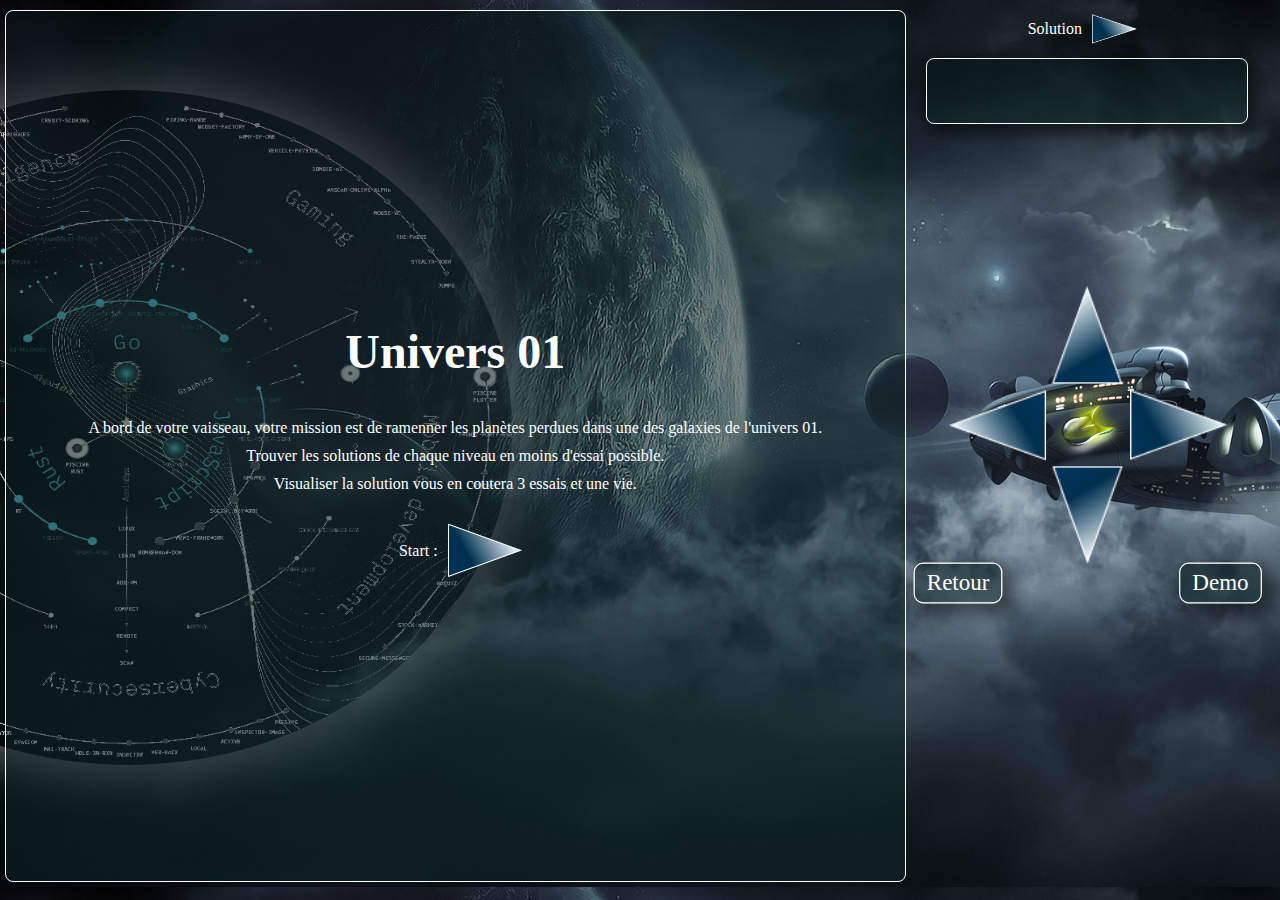
<file: index.html>
<!doctype html>
<html lang="fr">

<head>
    <meta charset="utf-8">
    <title>Univers 01</title>
    <link rel="icon" type="image/png" href="./static/icn/icn-STS.png"/>
    <link rel="stylesheet" href="./static/css/style.css">
</head>

<body>    
    <main>
        <img id="galaxy01" src="./static/img/Galaxy01.png">
        <div id="gamespace" class="gamespace">   
            <div class="vertical center">
                <h1>Univers 01</h1>
                <div id="narration">
                    <p>A bord de votre vaisseau, votre mission est de ramenner les planètes perdues dans une des galaxies de l'univers 01.</p>
                    <p>Trouver les solutions de chaque niveau en moins d'essai possible.</p>
                    <p>Visualiser la solution vous en coutera 3 essais et une vie.</p>
                </div>
                
                <div id="instructionClavier" class="vertical">
                    <p>Utilisez les flèches du clavier pour déplacer votre vaisseau. (gauche, droite, haut, bas)</p>
                    <p>"N" (Nouvelle partie) : pour Relancer une Nouvelle partie</p>
                    <p>"R" (Restart) : pour Refraire un autre essai</p>
                    <p>"S" (Solution) : pour visualiser la solution. Une solution visualisée compte pour 3 essais et une vie en moins</p>
                    <p>"Enter" : Commencer à jouer</p>
                </div>

                <div id="commencer" class="horizontal center">
                    <p>Start : </p>
                    <img id="start" src="./static/icn/icn-play.png" alt="Commencer à jouer">
                </div>
                
            </div>
        </div>

        <div id="board">
            <div id="infoBoard" class="verticale">
                <div class="horizontal center">
                    <p>Solution</p>
                    <img id="playSeq" src="./static/icn/icn-play.png" alt="play sequence solution">
                </div>

                <div id="resultLevel" class="vertical"></div>
            </div>

            <div id="cmdBox">
                <div class="center">
                    <img id="cmdHaut" class="cmd" src="./static/icn/icn-play.png">
                </div>
                <div class="center" >
                    <img id="cmdGauche" class="cmd" src="./static/icn/icn-retour.png">
                    <div id="vie">
                        <p id="nbLife"></p>
                    </div>
                    <img id="cmdDroite" class="cmd" src="./static/icn/icn-play.png">
                </div>
                <div class="center" >
                    <img id="cmdBas" class="cmd" src="./static/icn/icn-retour.png">
                </div>
            </div>
            <div id="cmdRD" class="horizontal between">
                <div id="cmdRestart">Retour</div>
                <div id="cmdDemo">Demo</div>
            </div>
        </div>
    </main>
    
    <!-- Pied de page -->
    <footer>
        <p>Zone 01 - Tony Quedeville :</p>
        <p>18/02/2023</p>
        <a href="https://github.com/TonyQuedeville/Univers01" class="infobulle anim" target="_blank" aria-label="GitHub: Univers 01" alt="Lien vers le projet Github Univers 01">
            <div class="logo">
                <img src="./static/icn/icn-STS-blanc.png" width="25" height="25" alt="Logo STS">
            </div>
        </a>
    </footer>
    <!----> 

    <!-- PreloadPlanettes -->
    <div id="loadingpage" class="center">
        <h1>Univers 01 Loading ... </h1>
        <img id="loadingLogo" src="./static/icn/icn-STS-blanc.png" width="50" height="50" alt="Logo STS">
    </div>
    <script src="./loading.js"></script><!-- load planet AFTER load menu -->
    <img src="./static/img/planet1.png" style="display: none;">
    <img src="./static/img/planet2.png" style="display: none;">
    <img src="./static/img/planet3.png" style="display: none;">
    <img src="./static/img/planet4.png" style="display: none;">
    <img src="./static/img/planet5.png" style="display: none;">
    <img src="./static/img/planet6.png" style="display: none;">
    <!----> 
    
    <!-- Script JS -->            
    <script src="./timer.js"></script>                
    <script src="./levels.js"></script>                
    <script src="./classes.js"></script>                
    <script src="./univers01.js"></script>         
    <!--
    --> 
</body>
    
</html>
</file>
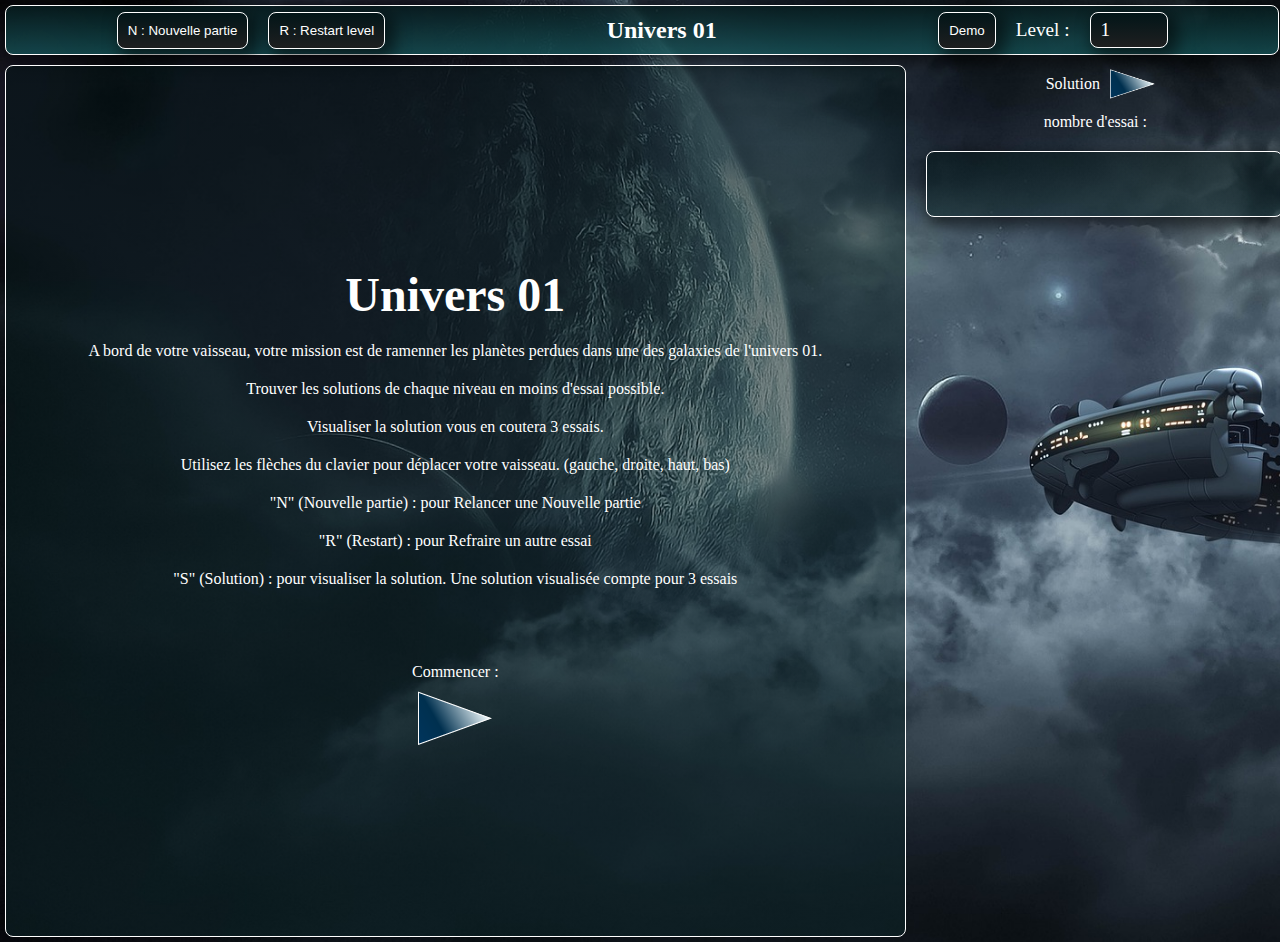
<file: template/index.html>
<!doctype html>
<html lang="fr">

<head>
    <meta charset="utf-8">
    <title>Univers 01</title>
    <link rel="icon" type="image/png" href="../static/icn/icn-STS.png"/>
    <link rel="stylesheet" href="../static/css/style.css">
</head>

<body>
    <!-- Entête -->
    <nav>
        <div class="horizontal center">
            <button id="newPart">N : Nouvelle partie</button>
            <button id="restartLevel">R : Restart level</button>
        </div>
        <div class="horizontal center">
            <h3 >Univers 01</h3>
        </div>
        <div class="horizontal center">
            <button id="playDemo">Demo</button>
            <label >Level :</label>
            <input type="number" id="selectLevel" min="1" max="26" value="1">
        </div>
    </nav>  
    <!----> 

    <main>
        <div id="gamespace" class="gamespace">       
            <div id="narration">
                <div class="title vertical">
                    <h1> Univers 01 </h1>
                    <p>A bord de votre vaisseau, votre mission est de ramenner les planètes perdues dans une des galaxies de l'univers 01.</p>
                    <p>Trouver les solutions de chaque niveau en moins d'essai possible.</p>
                    <p>Visualiser la solution vous en coutera 3 essais.</p>
                    <p>Utilisez les flèches du clavier pour déplacer votre vaisseau. (gauche, droite, haut, bas)</p>
                    <p>"N" (Nouvelle partie) : pour Relancer une Nouvelle partie</p>
                    <p>"R" (Restart) : pour Refraire un autre essai</p>
                    <p>"S" (Solution) : pour visualiser la solution. Une solution visualisée compte pour 3 essais</p>
                    <br>
                    <p>Commencer :</p>
                    <img id="start" src="../static/icn/icn-play.png" alt="Commencer à jouer">
                </div>
            </div>
        </div>

        <div id="board">
            <div class="horizontal center">
                <p>Solution</p>
                <img id="playSeq" src="../static/icn/icn-play.png" alt="play sequence solution">
            </div>
            
            <div class="horizontal center">
                <p >nombre d'essai :</p>
                <p id="nbEssaiLevel"></p>
            </div>

            <div id="resultLevel" class="vertical"></div>
        </div>
    </main>
    
    <!-- Pied de page -->
    <footer>
        <p>Zone 01 - Tony Quedeville :</p>
        <p>18/02/2023</p>
        <a href="" class="infobulle anim" target="_blank" aria-label="GitHub: Think-Idea" alt="Lien vers le projet Git Think-Idea">
            <div class="logo">
                <img src="../static/icn/icn-STS-blanc.png" width="25" height="25" alt="Logo STS">
            </div>
        </a>
    </footer>
    <!----> 

    <!-- Script JS -->  
    <script src="../static/js/levels.js"></script>                
    <script src="../static/js/classes.js"></script>                
    <script src="../static/js/univers01.js"></script>         
    <!--
    --> 
</body>

</html>
</file>
<file: static/css/style.css>
@charset "UTF-8";
/*  Tony Quedeville : tquedevi
 *  Zone01: Projet Univers 01
 *  20-02-2023
 *  */
/* Utils (variables, mixin, fonction, %placeholder pour extend) */
/*  Tony Quedeville : tquedevi
 *  Zone01: Projet Univers 01
 *  20-02-2023
 *  */
/*import "sass/Utils/_fonctions.sass"*/
/*  Tony Quedeville : tquedevi
 *  Zone01: Projet Univers 01
 *  20-02-2023
 *  */
/*import "sass/Utils/_placeholders.sass"*/
/* Thèmes */
/* Vendors (bootsrtap, jquery, ...) */
/* Base (police, norme, box-sizing, ...) */
/*  Tony Quedeville : tquedevi
 *  Zone01: Projet Univers 01
 *  20-02-2023
 *  */
html, body {
  width: 100%;
  margin: 0px;
  background: linear-gradient(0deg, rgba(13, 40, 44, 0.5) 0%, rgba(3, 21, 22, 0.5) 100%);
  background: url("../img/spaceship.jpg");
  background-size: cover;
  overflow: hidden;
}
@media screen and (max-width: 1280px) and (orientation: landscape) {
  html, body {
    overflow: auto;
  }
}
@media screen and (orientation: portrait) {
  html, body {
    overflow: auto;
  }
}

#galaxy01 {
  position: absolute;
  left: -20%;
  top: 10%;
  border-radius: 50%;
  box-shadow: 0px 0px 50px 10px rgba(255, 255, 255, 0.4745098039);
  width: 60%;
  height: 75%;
  opacity: 0.8;
  -webkit-animation: galaxy-rotate 200s linear infinite;
          animation: galaxy-rotate 200s linear infinite;
}

#loadingpage {
  position: absolute;
  left: 0;
  top: 0;
  width: 100vw;
  height: 100vh;
  background: black;
  z-index: 999;
}

#loadingLogo {
  margin: 20px;
  -webkit-animation: planete-rotate 2s linear infinite;
          animation: planete-rotate 2s linear infinite;
}

h1, h2, h3, h4, h5, h6, label, p, a {
  font-family: Bookman Old Style;
  text-shadow: 0.5rem, 0.5rem, rgb(0, 0, 0);
  color: rgb(255, 255, 255);
  margin: 10px;
}

h1 {
  font-size: 3rem;
}

h2 {
  font-size: 2rem;
}

h3 {
  font-size: 1.5rem;
}

h4, input, label {
  font-size: 1.2rem;
}

h5, p, a {
  font-size: 1rem;
}

h6 {
  font-size: 0.7rem;
}

@media screen and (orientation: portrait) {
  p {
    font-size: 2rem;
  }
}

/* Layout (header, footer, main, ...) */
/*  Tony Quedeville : tquedevi
 *  Zone01: Projet Univers 01
 *  20-02-2023
 *  */
nav {
  width: 99.4%;
  max-height: 75px;
  margin: 5px 5px;
  background: linear-gradient(0deg, rgba(19, 79, 83, 0.8) 0%, rgba(6, 29, 31, 0.8) 100%);
  box-shadow: 6px 6px 15px 4px rgba(0, 0, 0, 0.5);
  border: 1px solid rgb(255, 255, 255);
  border-radius: 0.5rem;
  display: flex;
  justify-content: space-around;
  align-items: center;
  color: rgb(255, 255, 255);
  height: 48px;
}

footer {
  width: 99.4%;
  max-height: 75px;
  margin: 5px 5px;
  background: linear-gradient(0deg, rgba(19, 79, 83, 0.8) 0%, rgba(6, 29, 31, 0.8) 100%);
  box-shadow: 6px 6px 15px 4px rgba(0, 0, 0, 0.5);
  border: 1px solid rgb(255, 255, 255);
  border-radius: 0.5rem;
  display: flex;
  justify-content: space-around;
  align-items: center;
  color: rgb(255, 255, 255);
  height: 48px;
}
@media screen and (max-width: 1280px) and (orientation: landscape) {
  footer {
    display: none;
  }
}

main {
  display: flex;
  width: 100%;
  justify-content: center;
}
@media screen and (max-width: 1280px) and (orientation: landscape) {
  main {
    margin-top: 5px;
    flex-direction: row;
    width: 100%;
    height: 98vh;
  }
}
@media screen and (orientation: portrait) {
  main {
    flex-direction: column;
    height: 97vh;
  }
}

.title {
  font-size: 3rem;
  color: rgb(255, 255, 255);
  width: 40wv;
  display: flex;
  justify-content: center;
  align-items: center;
}

.vertical {
  flex-direction: column;
}

.horizontal {
  display: flex;
  flex-direction: row;
}

.center {
  display: flex;
  justify-content: center;
  align-items: center;
}

.between {
  display: flex;
  justify-content: space-between;
  align-items: center;
}

.icn {
  box-shadow: 6px 6px 15px 4px rgba(0, 0, 0, 0.5);
}
.icn:hover {
  box-shadow: 0px 0px 15px 5px rgba(255, 255, 255, 0.4);
  cursor: pointer;
}

.infobulle {
  position: relative;
  cursor: help;
}
.infobulle:hover::after, .infobulle:focus::after {
  content: attr(aria-label);
  position: absolute;
  align-items: left;
  top: 1.5em;
  left: 100%;
  white-space: nowrap;
  z-index: 1;
  padding: 5px;
  background: linear-gradient(0deg, rgb(4, 30, 31) 0%, rgb(5, 46, 56) 100%);
  border-radius: 0.5rem;
  box-shadow: 0px 0px 15px 5px rgba(255, 255, 255, 0.4);
  color: rgb(255, 255, 255);
}

.logo {
  width: 35px;
  height: 35px;
  background: linear-gradient(0deg, rgb(4, 30, 31) 0%, rgb(5, 46, 56) 100%);
  box-shadow: 6px 6px 15px 4px rgba(0, 0, 0, 0.5);
  border-radius: 0.5rem;
  margin: 10px;
  display: flex;
  align-items: center;
  justify-content: space-around;
  align-content: center;
}

.anim {
  transition: transform 0.4s ease;
  transform: scale(0.8);
}
.anim:hover {
  transform: scale(0.9) rotate(2deg);
}

button {
  display: flex;
  justify-content: center;
  align-items: center;
  color: rgb(255, 255, 255);
  margin: 10px 10px;
  padding: 10px 10px;
  background: linear-gradient(0deg, #1e1f20 0%, #021518 100%);
  box-shadow: 6px 6px 15px 4px rgba(0, 0, 0, 0.5);
  border: 1px solid rgb(255, 255, 255);
  border-radius: 0.5rem;
}
button:hover {
  background: linear-gradient(0deg, rgb(27, 80, 82) 0%, rgb(8, 39, 41) 100%);
  box-shadow: 0px 0px 15px 5px rgba(255, 255, 255, 0.4);
  cursor: pointer;
}
button:disabled {
  color: rgb(255, 255, 255);
}

select {
  display: flex;
  justify-content: center;
  align-items: center;
  color: rgb(255, 255, 255);
  margin: 10px 10px;
  padding: 10px 10px;
  background: linear-gradient(0deg, #1e1f20 0%, #021518 100%);
  box-shadow: 6px 6px 15px 4px rgba(0, 0, 0, 0.5);
  border: 1px solid rgb(255, 255, 255);
  border-radius: 0.5rem;
  font-size: 1.2rem;
  color: black;
}
select:hover {
  background: linear-gradient(0deg, rgb(27, 80, 82) 0%, rgb(8, 39, 41) 100%);
  box-shadow: 0px 0px 15px 5px rgba(255, 255, 255, 0.4);
  cursor: pointer;
}

input {
  width: 100%;
  height: 30px;
  margin: 10px 10px;
  background: linear-gradient(0deg, #1e1f20 0%, #021518 100%);
  box-shadow: 6px 6px 15px 4px rgba(0, 0, 0, 0.5);
  border: 1px solid rgb(255, 255, 255);
  border-radius: 0.5rem;
  font-family: Bookman Old Style;
  padding-left: 10px;
}
input:hover {
  background: linear-gradient(0deg, rgb(27, 80, 82) 0%, rgb(8, 39, 41) 100%);
  box-shadow: 0px 0px 15px 5px rgba(255, 255, 255, 0.4);
  cursor: pointer;
}

input[type=number] {
  width: 4rem;
  height: 2rem;
  color: rgb(255, 255, 255);
}

.number {
  width: 60px;
  color: rgb(255, 255, 255);
}

.checkbox {
  width: 11vw;
  height: 35px;
  background: linear-gradient(0deg, rgb(4, 30, 31) 0%, rgb(5, 46, 56) 100%);
  box-shadow: 6px 6px 15px 4px rgba(0, 0, 0, 0.5);
  border-radius: 0.5rem;
  margin: 5px;
  display: flex;
  align-items: center;
  justify-content: space-around;
  align-content: center;
  color: rgb(55, 73, 2);
}
.checkbox:hover {
  box-shadow: 0px 0px 15px 5px rgba(255, 255, 255, 0.4);
  cursor: pointer;
}

.checked {
  color: rgb(255, 255, 255);
}

/*  Tony Quedeville : tquedevi
 *  Zone01: Projet Univers 01
 *  20-02-2023
 *  */
#narration {
  max-width: 80vw;
  margin: 20px;
  text-align: center;
}
#narration h4 {
  color: rgb(194, 197, 24);
}

.gamespace {
  margin: 5px 5px;
  border: 1px solid rgb(255, 255, 255);
  border-radius: 0.5rem;
  background: linear-gradient(0deg, rgba(13, 40, 44, 0.5) 0%, rgba(3, 21, 22, 0.5) 100%);
}

#gamespace {
  z-index: 1;
  display: flex;
  align-items: center;
  justify-content: center;
  color: rgb(99, 185, 196);
  font-size: 3rem;
  width: 100%;
  height: 93vh;
  touch-action: manipulation;
}
@media screen and (max-width: 1280px) and (orientation: landscape) {
  #gamespace {
    height: auto;
  }
}
@media screen and (orientation: portrait) {
  #gamespace {
    width: 99vw;
    height: 25vh;
    padding-top: 100px;
    padding-bottom: 100px;
  }
  #gamespace #portrait-warning {
    display: flex;
  }
}

#grille {
  display: flex;
  align-items: top;
  justify-content: center;
  color: rgb(99, 185, 196);
  font-size: 0.7rem;
  position: relative;
  box-shadow: 0px 0px 5px 1px #76e6e6;
  border-radius: 0.5rem;
  background: linear-gradient(0deg, rgba(13, 40, 44, 0.5) 0%, rgba(3, 21, 22, 0.5) 100%);
}

@media screen and (max-width: 1280px) {
  #instructionClavier {
    display: none;
  }
}
.refcase {
  position: absolute;
  left: auto;
  top: auto;
  display: flex;
  align-items: center;
  justify-content: center;
  box-shadow: 6px 6px 15px 4px rgba(0, 0, 0, 0.5);
  border-radius: 0.5rem;
}

.case {
  position: absolute;
  left: auto;
  top: auto;
  border-radius: 10px;
  display: flex;
  justify-content: center;
  align-items: center;
}

#timer, #numLevel {
  translate: 0 -5px;
  height: -webkit-fit-content;
  height: -moz-fit-content;
  height: fit-content;
  font-size: 1rem;
  color: rgb(99, 185, 196);
  padding: 1px 10px;
  background: linear-gradient(0deg, rgba(0, 0, 0, 0.829) 50%, rgba(43, 42, 42, 0.308) 100%);
  border-radius: 10px;
  box-shadow: 0px 0px 5px 1px #76e6e6;
}

.B {
  border-radius: 10px;
  box-shadow: 0px 0px 5px 1px #76e6e6;
  background: linear-gradient(0deg, rgba(0, 0, 0, 0.829) 50%, rgba(43, 42, 42, 0.308) 100%);
  background-size: 100%;
  background-position: 50% 47%;
  opacity: 0.5;
  scale: 0.9;
}

@-webkit-keyframes galaxy-rotate {
  0% {
    transform: rotate(0deg);
  }
  100% {
    transform: rotate(360deg);
  }
}

@keyframes galaxy-rotate {
  0% {
    transform: rotate(0deg);
  }
  100% {
    transform: rotate(360deg);
  }
}
.P {
  box-shadow: 0px 0px 5px 1px #76e6e6;
  border-radius: 50%;
  scale: 0.9;
}
.P img {
  width: 100%;
  height: 100%;
  border-radius: 50%;
  -webkit-animation: galaxy-rotate 30s linear infinite;
          animation: galaxy-rotate 30s linear infinite;
}

.PE {
  box-shadow: 0px 0px 50px 10px rgba(255, 255, 255, 0.4745098039);
  border-radius: 50%;
}
.PE img {
  width: 100%;
  height: 100%;
  border-radius: 50%;
  -webkit-animation: galaxy-rotate 30s linear infinite;
          animation: galaxy-rotate 30s linear infinite;
}

@-webkit-keyframes planete-rotate {
  0% {
    transform: rotate(0deg);
  }
  100% {
    transform: rotate(-360deg);
  }
}

@keyframes planete-rotate {
  0% {
    transform: rotate(0deg);
  }
  100% {
    transform: rotate(-360deg);
  }
}
.E {
  z-index: 1;
  overflow: hidden;
  box-shadow: 6px 6px 15px 4px rgba(0, 0, 0, 0.5);
  border-radius: 50%;
  transition: 250ms;
  transform: translate(0, 0);
  scale: 0.7;
}
.E img {
  width: 110%;
  height: 110%;
  border-radius: 50%;
  -webkit-animation: planete-rotate 20s linear infinite;
          animation: planete-rotate 20s linear infinite;
}

.F {
  z-index: 2;
  background: url("../img/starship.png");
  background-size: 130%;
  background-repeat: no-repeat;
  background-position: center;
  transition: 250ms;
  transform: rotate(0deg) translate(0, 0);
  scale: 1;
}

/*  Tony Quedeville : tquedevi
 *  Zone01: Projet Univers 01
 *  20-02-2023
 *  */
#board {
  margin: 5px 5px;
  height: 93vh;
  width: 15vw;
  touch-action: manipulation;
}
@media screen and (max-width: 1280px) and (orientation: landscape) {
  #board {
    width: 40vw;
    height: auto;
  }
}
@media screen and (orientation: portrait) {
  #board {
    width: 99vw;
    height: 70vh;
    display: flex;
    flex-direction: column;
    align-items: center;
    justify-content: center;
  }
}

@media screen and (orientation: landscape) {
  #infoBoard {
    max-width: 90%;
    min-height: 61%;
  }
}
@media screen and (max-width: 1280px) and (orientation: landscape) {
  #infoBoard {
    min-height: 31%;
  }
}
@media screen and (orientation: portrait) {
  #infoBoard {
    width: 35%;
  }
}

#cmdBox {
  touch-action: manipulation;
  margin-top: 30px;
  position: relative;
}
@media screen and (max-width: 1280px) and (orientation: landscape) {
  #cmdBox {
    margin-left: 10px;
    max-width: 90%;
    transform: scale(1.2);
  }
}
@media screen and (orientation: portrait) {
  #cmdBox {
    width: 25%;
    height: -webkit-fit-content;
    height: -moz-fit-content;
    height: fit-content;
    transform: scale(3);
    margin-top: 25%;
    margin-bottom: 15%;
  }
}

@media screen and (orientation: portrait) {
  #cmdRD {
    width: 40%;
    height: -webkit-fit-content;
    height: -moz-fit-content;
    height: fit-content;
    transform: scale(2);
    margin-bottom: 15%;
  }
}

#vie {
  width: 70px;
  height: 70px;
  background: url("../img/starship.png");
  background-size: 110%;
  background-position: center;
}

@media screen and (orientation: portrait) {
  #nbLife {
    font-size: 1.2rem;
  }
}

#scoreboard {
  width: 22vw;
  margin: 5px 5px;
  display: flex;
  align-items: center;
  flex-direction: column;
}

.result {
  width: 100%;
}

@media screen and (max-width: 1280px) and (orientation: landscape) {
  #nbEssaiLevel {
    display: none;
  }
}

#resultLevel {
  width: 99%;
  height: 20vh;
  overflow: auto;
  background: linear-gradient(0deg, rgba(13, 40, 44, 0.5) 0%, rgba(3, 21, 22, 0.5) 100%);
  box-shadow: 6px 6px 15px 4px rgba(0, 0, 0, 0.5);
  border: 1px solid rgb(255, 255, 255);
  border-radius: 0.5rem;
  margin: 10px;
}
@media screen and (max-width: 1280px) and (orientation: landscape) {
  #resultLevel {
    height: 4em;
  }
}

.cmd {
  transition: 100ms;
  width: 25%;
}
.cmd:hover {
  scale: 1.1;
}

#cmdHaut, #cmdBas {
  rotate: 270deg;
  margin: 10px;
}

#cmdDemo, #cmdRestart {
  font-size: 1.2rem;
  color: rgb(255, 255, 255);
  margin: 25px 20px 0 5px;
  padding: 5px 10px;
  background: linear-gradient(0deg, rgba(13, 40, 44, 0.5) 0%, rgba(3, 21, 22, 0.5) 100%);
  box-shadow: 6px 6px 15px 4px rgba(0, 0, 0, 0.5);
  border: 1px solid rgb(255, 255, 255);
  border-radius: 0.5rem;
  transition: 100ms;
}
#cmdDemo:hover, #cmdRestart:hover {
  scale: 1.1;
}
@media screen and (max-width: 1280px) {
  #cmdDemo, #cmdRestart {
    scale: 1.2;
  }
  #cmdDemo:hover, #cmdRestart:hover {
    scale: 1.3;
  }
}

/* Pages (specifique à la page) */
/* Components (button, select, input, ... ) */
/*  Tony Quedeville : tquedevi
 *  Zone01: Projet Univers 01
 *  20-02-2023
 *  */
#playSeq {
  width: 45px;
  height: 30px;
  transition: 300ms;
}
#playSeq:hover {
  scale: 1.15;
}/*# sourceMappingURL=style.css.map */
</file>
